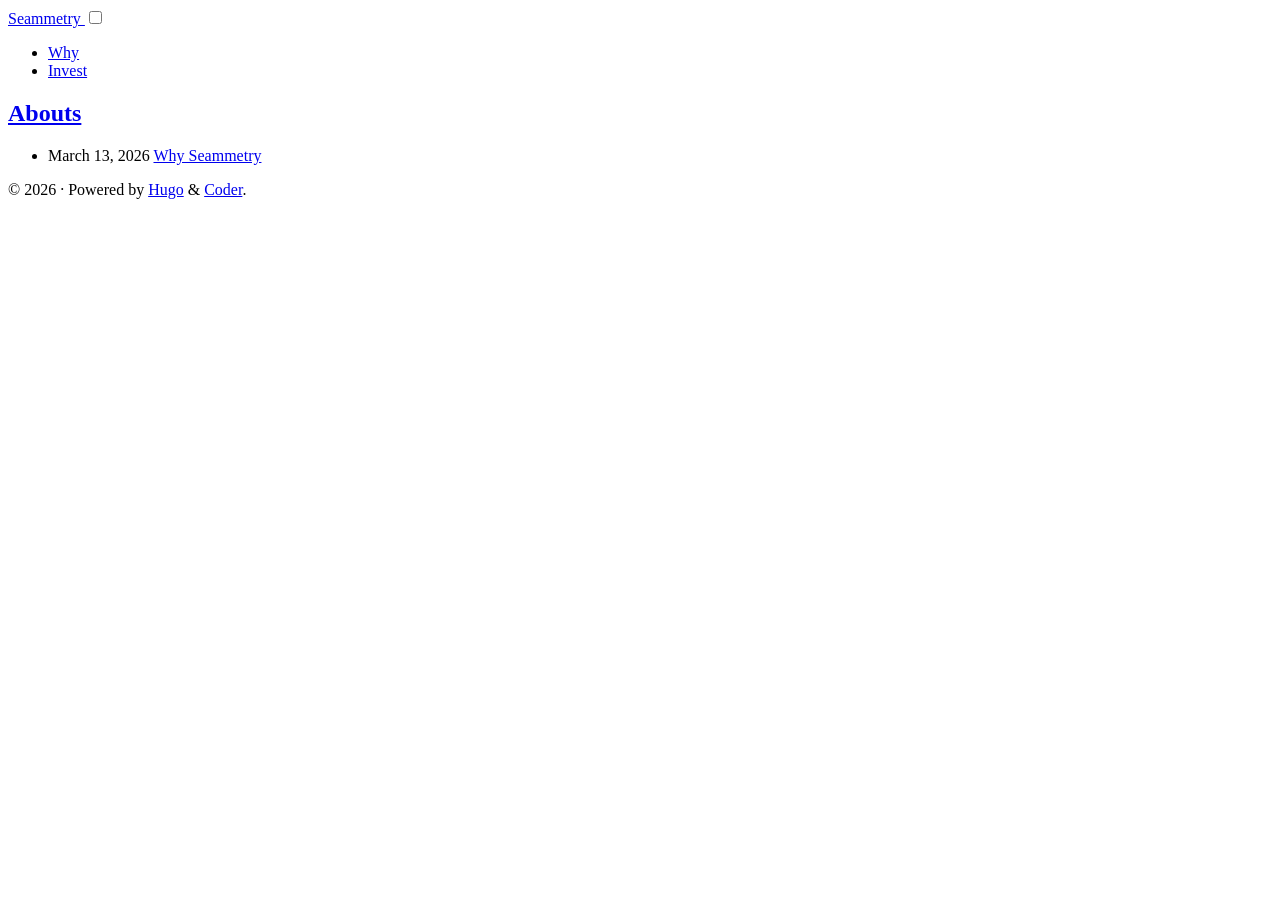
<file: about/index.html>
<!doctype html><html lang=en><head><title>Abouts · Seammetry</title><meta charset=utf-8><meta name=viewport content="width=device-width,initial-scale=1"><meta name=color-scheme content="light dark"><meta name=description content><meta name=keywords content="blog,developer,personal"><meta name=twitter:card content="summary"><meta name=twitter:title content="Abouts"><meta property="og:url" content="https://seammetry.ai/about/"><meta property="og:site_name" content="Seammetry"><meta property="og:title" content="Abouts"><meta property="og:locale" content="en"><meta property="og:type" content="website"><link rel=canonical href=https://seammetry.ai/about/><link rel=preload href=https://seammetry.ai/fonts/fa-brands-400.woff2 as=font type=font/woff2 crossorigin><link rel=preload href=https://seammetry.ai/fonts/fa-regular-400.woff2 as=font type=font/woff2 crossorigin><link rel=preload href=https://seammetry.ai/fonts/fa-solid-900.woff2 as=font type=font/woff2 crossorigin><link rel=stylesheet href=https://seammetry.ai/css/coder.min.f6b1b35a7b02521b25338f6cf58975f9980a6c12847763fe35a48307758cd1e7.css integrity="sha256-9rGzWnsCUhslM49s9Yl1+ZgKbBKEd2P+NaSDB3WM0ec=" crossorigin=anonymous media=screen><link rel=stylesheet href=https://seammetry.ai/css/custom.min.6c67708765b5176691aef7da4fc8101e6627e8151f100ffbe5121044223a8a85.css integrity="sha256-bGdwh2W1F2aRrvfaT8gQHmYn6BUfEA/75RIQRCI6ioU=" crossorigin=anonymous media=screen><link rel=icon type=image/svg+xml href=https://seammetry.ai/images/favicon.svg sizes=any><link rel=icon type=image/png href=https://seammetry.ai/img/sail_15876094.ico sizes=32x32><link rel=icon type=image/png href=https://seammetry.ai/images/favicon-16x16.png sizes=16x16><link rel=apple-touch-icon href=https://seammetry.ai/images/apple-touch-icon.png><link rel=apple-touch-icon sizes=180x180 href=https://seammetry.ai/images/apple-touch-icon.png><link rel=manifest href=https://seammetry.ai/site.webmanifest><link rel=mask-icon href=https://seammetry.ai/images/safari-pinned-tab.svg color=#5bbad5><link rel=alternate type=application/rss+xml href=https://seammetry.ai/about/index.xml title=Seammetry></head><body class="preload-transitions colorscheme-light"><div class=float-container><a id=dark-mode-toggle class=colorscheme-toggle><i class="fa-solid fa-adjust fa-fw" aria-hidden=true></i></a></div><main class=wrapper><nav class=navigation><section class=container><a class=navigation-title href=https://seammetry.ai/>Seammetry
</a><input type=checkbox id=menu-toggle>
<label class="menu-button float-right" for=menu-toggle><i class="fa-solid fa-bars fa-fw" aria-hidden=true></i></label><ul class=navigation-list><li class=navigation-item><a class=navigation-link href=https://seammetry.ai/about/>Why</a></li><li class=navigation-item><a class=navigation-link href=https://seammetry.ai/posts/>Invest</a></li></ul></section></nav><div class=content><section class="container list"><header><h1 class=title><a class=title-link href=https://seammetry.ai/about/>Abouts</a></h1></header><ul><li><span class=date>March 13, 2026</span>
<a class=title href=https://seammetry.ai/about/about/>Why Seammetry</a></li></ul></section></div><footer class=footer><section class=container>©
2026
·
Powered by <a href=https://gohugo.io/ target=_blank rel=noopener>Hugo</a> & <a href=https://github.com/luizdepra/hugo-coder/ target=_blank rel=noopener>Coder</a>.</section></footer></main><script src=https://seammetry.ai/js/coder.min.6ae284be93d2d19dad1f02b0039508d9aab3180a12a06dcc71b0b0ef7825a317.js integrity="sha256-auKEvpPS0Z2tHwKwA5UI2aqzGAoSoG3McbCw73gloxc="></script></body></html>
</file>
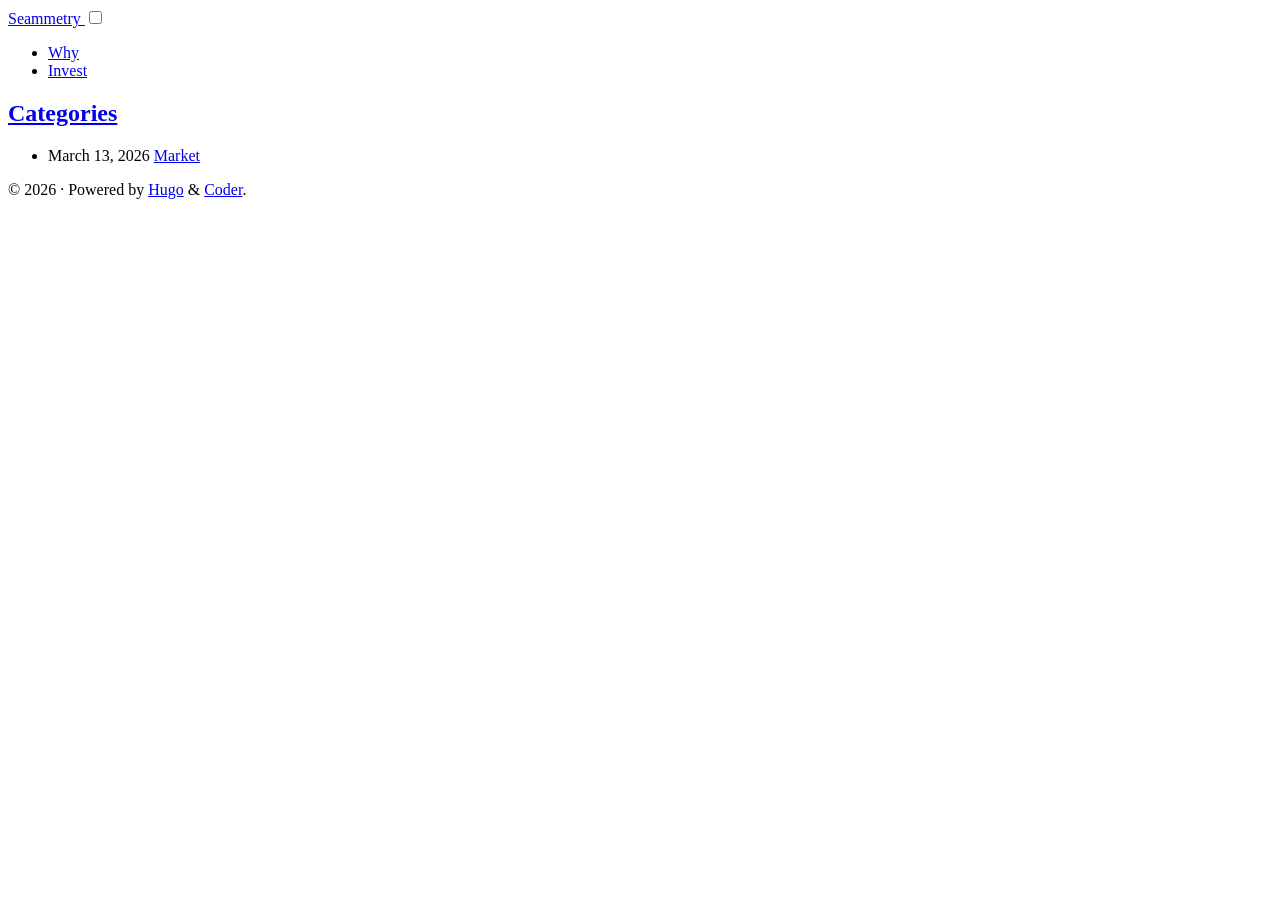
<file: categories/index.html>
<!doctype html><html lang=en><head><title>Categories · Seammetry</title><meta charset=utf-8><meta name=viewport content="width=device-width,initial-scale=1"><meta name=color-scheme content="light dark"><meta name=description content><meta name=keywords content="blog,developer,personal"><meta name=twitter:card content="summary"><meta name=twitter:title content="Categories"><meta property="og:url" content="https://seammetry.ai/categories/"><meta property="og:site_name" content="Seammetry"><meta property="og:title" content="Categories"><meta property="og:locale" content="en"><meta property="og:type" content="website"><link rel=canonical href=https://seammetry.ai/categories/><link rel=preload href=https://seammetry.ai/fonts/fa-brands-400.woff2 as=font type=font/woff2 crossorigin><link rel=preload href=https://seammetry.ai/fonts/fa-regular-400.woff2 as=font type=font/woff2 crossorigin><link rel=preload href=https://seammetry.ai/fonts/fa-solid-900.woff2 as=font type=font/woff2 crossorigin><link rel=stylesheet href=https://seammetry.ai/css/coder.min.f6b1b35a7b02521b25338f6cf58975f9980a6c12847763fe35a48307758cd1e7.css integrity="sha256-9rGzWnsCUhslM49s9Yl1+ZgKbBKEd2P+NaSDB3WM0ec=" crossorigin=anonymous media=screen><link rel=stylesheet href=https://seammetry.ai/css/custom.min.6c67708765b5176691aef7da4fc8101e6627e8151f100ffbe5121044223a8a85.css integrity="sha256-bGdwh2W1F2aRrvfaT8gQHmYn6BUfEA/75RIQRCI6ioU=" crossorigin=anonymous media=screen><link rel=icon type=image/svg+xml href=https://seammetry.ai/images/favicon.svg sizes=any><link rel=icon type=image/png href=https://seammetry.ai/img/sail_15876094.ico sizes=32x32><link rel=icon type=image/png href=https://seammetry.ai/images/favicon-16x16.png sizes=16x16><link rel=apple-touch-icon href=https://seammetry.ai/images/apple-touch-icon.png><link rel=apple-touch-icon sizes=180x180 href=https://seammetry.ai/images/apple-touch-icon.png><link rel=manifest href=https://seammetry.ai/site.webmanifest><link rel=mask-icon href=https://seammetry.ai/images/safari-pinned-tab.svg color=#5bbad5><link rel=alternate type=application/rss+xml href=https://seammetry.ai/categories/index.xml title=Seammetry></head><body class="preload-transitions colorscheme-light"><div class=float-container><a id=dark-mode-toggle class=colorscheme-toggle><i class="fa-solid fa-adjust fa-fw" aria-hidden=true></i></a></div><main class=wrapper><nav class=navigation><section class=container><a class=navigation-title href=https://seammetry.ai/>Seammetry
</a><input type=checkbox id=menu-toggle>
<label class="menu-button float-right" for=menu-toggle><i class="fa-solid fa-bars fa-fw" aria-hidden=true></i></label><ul class=navigation-list><li class=navigation-item><a class=navigation-link href=https://seammetry.ai/about/>Why</a></li><li class=navigation-item><a class=navigation-link href=https://seammetry.ai/posts/>Invest</a></li></ul></section></nav><div class=content><section class="container list"><header><h1 class=title><a class=title-link href=https://seammetry.ai/categories/>Categories</a></h1></header><ul><li><span class=date>March 13, 2026</span>
<a class=title href=https://seammetry.ai/categories/market/>Market</a></li></ul></section></div><footer class=footer><section class=container>©
2026
·
Powered by <a href=https://gohugo.io/ target=_blank rel=noopener>Hugo</a> & <a href=https://github.com/luizdepra/hugo-coder/ target=_blank rel=noopener>Coder</a>.</section></footer></main><script src=https://seammetry.ai/js/coder.min.6ae284be93d2d19dad1f02b0039508d9aab3180a12a06dcc71b0b0ef7825a317.js integrity="sha256-auKEvpPS0Z2tHwKwA5UI2aqzGAoSoG3McbCw73gloxc="></script></body></html>
</file>
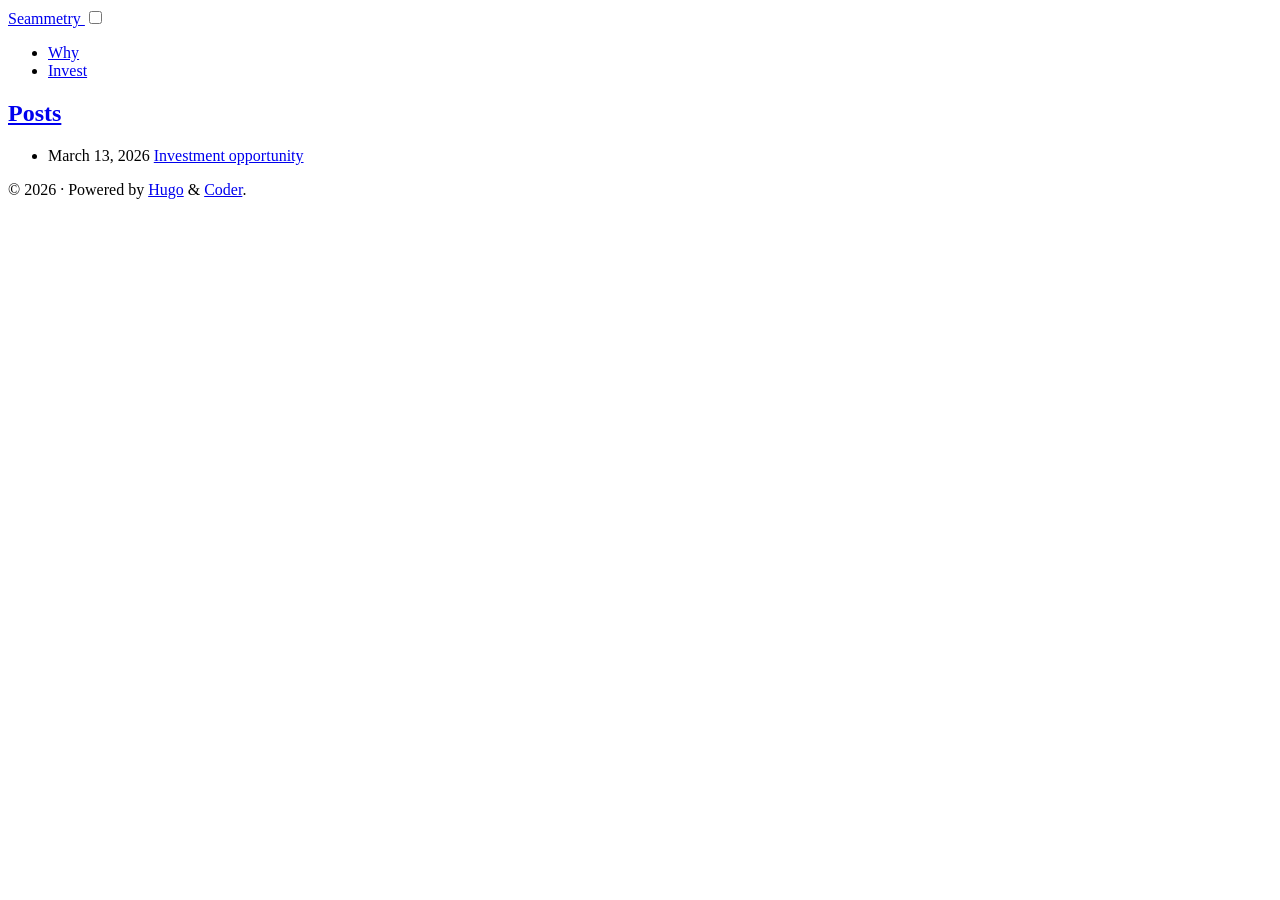
<file: posts/index.html>
<!doctype html><html lang=en><head><title>Posts · Seammetry</title><meta charset=utf-8><meta name=viewport content="width=device-width,initial-scale=1"><meta name=color-scheme content="light dark"><meta name=description content><meta name=keywords content="blog,developer,personal"><meta name=twitter:card content="summary"><meta name=twitter:title content="Posts"><meta property="og:url" content="https://seammetry.ai/posts/"><meta property="og:site_name" content="Seammetry"><meta property="og:title" content="Posts"><meta property="og:locale" content="en"><meta property="og:type" content="website"><link rel=canonical href=https://seammetry.ai/posts/><link rel=preload href=https://seammetry.ai/fonts/fa-brands-400.woff2 as=font type=font/woff2 crossorigin><link rel=preload href=https://seammetry.ai/fonts/fa-regular-400.woff2 as=font type=font/woff2 crossorigin><link rel=preload href=https://seammetry.ai/fonts/fa-solid-900.woff2 as=font type=font/woff2 crossorigin><link rel=stylesheet href=https://seammetry.ai/css/coder.min.f6b1b35a7b02521b25338f6cf58975f9980a6c12847763fe35a48307758cd1e7.css integrity="sha256-9rGzWnsCUhslM49s9Yl1+ZgKbBKEd2P+NaSDB3WM0ec=" crossorigin=anonymous media=screen><link rel=stylesheet href=https://seammetry.ai/css/custom.min.6c67708765b5176691aef7da4fc8101e6627e8151f100ffbe5121044223a8a85.css integrity="sha256-bGdwh2W1F2aRrvfaT8gQHmYn6BUfEA/75RIQRCI6ioU=" crossorigin=anonymous media=screen><link rel=icon type=image/svg+xml href=https://seammetry.ai/images/favicon.svg sizes=any><link rel=icon type=image/png href=https://seammetry.ai/img/sail_15876094.ico sizes=32x32><link rel=icon type=image/png href=https://seammetry.ai/images/favicon-16x16.png sizes=16x16><link rel=apple-touch-icon href=https://seammetry.ai/images/apple-touch-icon.png><link rel=apple-touch-icon sizes=180x180 href=https://seammetry.ai/images/apple-touch-icon.png><link rel=manifest href=https://seammetry.ai/site.webmanifest><link rel=mask-icon href=https://seammetry.ai/images/safari-pinned-tab.svg color=#5bbad5><link rel=alternate type=application/rss+xml href=https://seammetry.ai/posts/index.xml title=Seammetry></head><body class="preload-transitions colorscheme-light"><div class=float-container><a id=dark-mode-toggle class=colorscheme-toggle><i class="fa-solid fa-adjust fa-fw" aria-hidden=true></i></a></div><main class=wrapper><nav class=navigation><section class=container><a class=navigation-title href=https://seammetry.ai/>Seammetry
</a><input type=checkbox id=menu-toggle>
<label class="menu-button float-right" for=menu-toggle><i class="fa-solid fa-bars fa-fw" aria-hidden=true></i></label><ul class=navigation-list><li class=navigation-item><a class=navigation-link href=https://seammetry.ai/about/>Why</a></li><li class=navigation-item><a class=navigation-link href=https://seammetry.ai/posts/>Invest</a></li></ul></section></nav><div class=content><section class="container list"><header><h1 class=title><a class=title-link href=https://seammetry.ai/posts/>Posts</a></h1></header><ul><li><span class=date>March 13, 2026</span>
<a class=title href=https://seammetry.ai/posts/invest/>Investment opportunity</a></li></ul></section></div><footer class=footer><section class=container>©
2026
·
Powered by <a href=https://gohugo.io/ target=_blank rel=noopener>Hugo</a> & <a href=https://github.com/luizdepra/hugo-coder/ target=_blank rel=noopener>Coder</a>.</section></footer></main><script src=https://seammetry.ai/js/coder.min.6ae284be93d2d19dad1f02b0039508d9aab3180a12a06dcc71b0b0ef7825a317.js integrity="sha256-auKEvpPS0Z2tHwKwA5UI2aqzGAoSoG3McbCw73gloxc="></script></body></html>
</file>
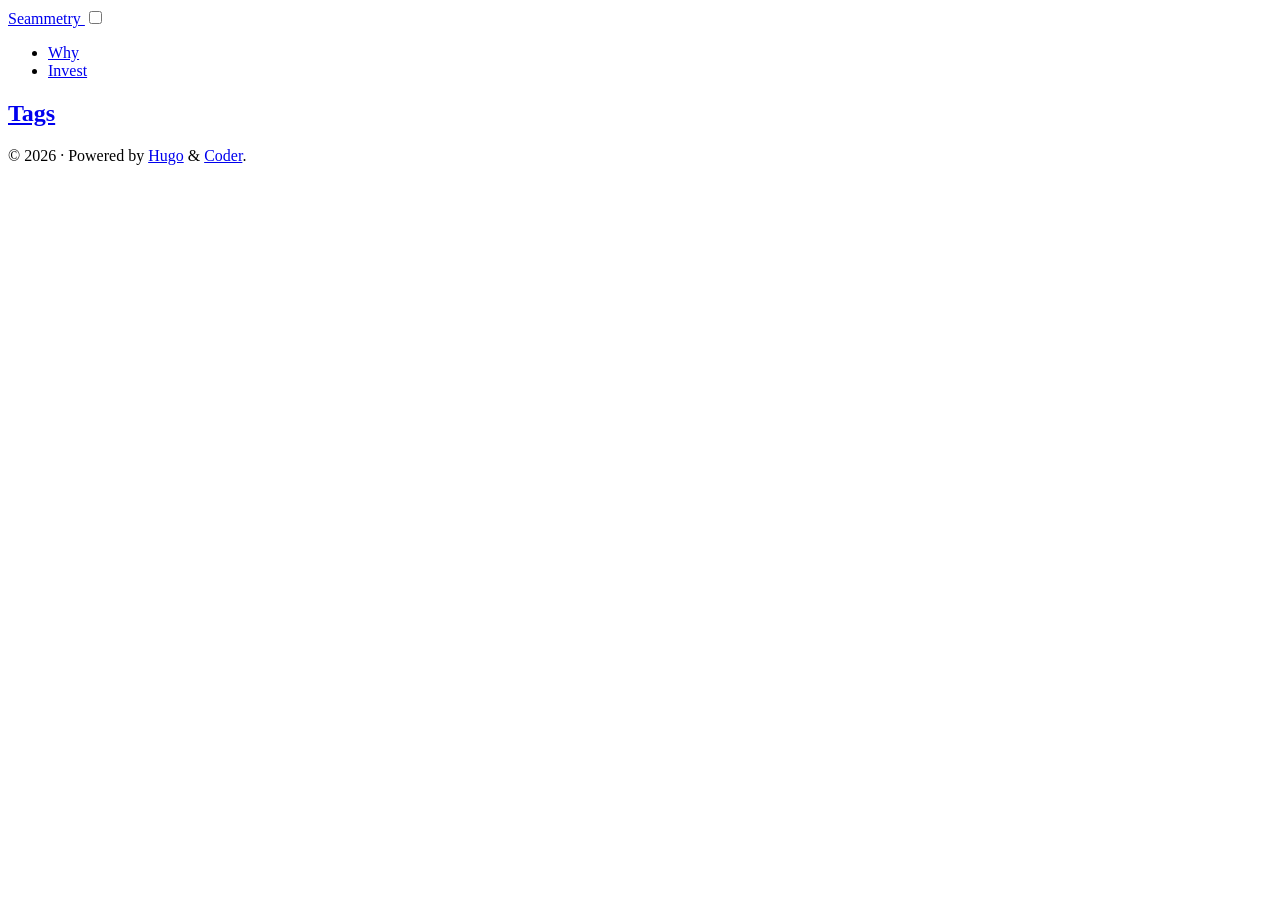
<file: tags/index.html>
<!doctype html><html lang=en><head><title>Tags · Seammetry</title><meta charset=utf-8><meta name=viewport content="width=device-width,initial-scale=1"><meta name=color-scheme content="light dark"><meta name=description content><meta name=keywords content="blog,developer,personal"><meta name=twitter:card content="summary"><meta name=twitter:title content="Tags"><meta property="og:url" content="https://seammetry.ai/tags/"><meta property="og:site_name" content="Seammetry"><meta property="og:title" content="Tags"><meta property="og:locale" content="en"><meta property="og:type" content="website"><link rel=canonical href=https://seammetry.ai/tags/><link rel=preload href=https://seammetry.ai/fonts/fa-brands-400.woff2 as=font type=font/woff2 crossorigin><link rel=preload href=https://seammetry.ai/fonts/fa-regular-400.woff2 as=font type=font/woff2 crossorigin><link rel=preload href=https://seammetry.ai/fonts/fa-solid-900.woff2 as=font type=font/woff2 crossorigin><link rel=stylesheet href=https://seammetry.ai/css/coder.min.f6b1b35a7b02521b25338f6cf58975f9980a6c12847763fe35a48307758cd1e7.css integrity="sha256-9rGzWnsCUhslM49s9Yl1+ZgKbBKEd2P+NaSDB3WM0ec=" crossorigin=anonymous media=screen><link rel=stylesheet href=https://seammetry.ai/css/custom.min.6c67708765b5176691aef7da4fc8101e6627e8151f100ffbe5121044223a8a85.css integrity="sha256-bGdwh2W1F2aRrvfaT8gQHmYn6BUfEA/75RIQRCI6ioU=" crossorigin=anonymous media=screen><link rel=icon type=image/svg+xml href=https://seammetry.ai/images/favicon.svg sizes=any><link rel=icon type=image/png href=https://seammetry.ai/img/sail_15876094.ico sizes=32x32><link rel=icon type=image/png href=https://seammetry.ai/images/favicon-16x16.png sizes=16x16><link rel=apple-touch-icon href=https://seammetry.ai/images/apple-touch-icon.png><link rel=apple-touch-icon sizes=180x180 href=https://seammetry.ai/images/apple-touch-icon.png><link rel=manifest href=https://seammetry.ai/site.webmanifest><link rel=mask-icon href=https://seammetry.ai/images/safari-pinned-tab.svg color=#5bbad5><link rel=alternate type=application/rss+xml href=https://seammetry.ai/tags/index.xml title=Seammetry></head><body class="preload-transitions colorscheme-light"><div class=float-container><a id=dark-mode-toggle class=colorscheme-toggle><i class="fa-solid fa-adjust fa-fw" aria-hidden=true></i></a></div><main class=wrapper><nav class=navigation><section class=container><a class=navigation-title href=https://seammetry.ai/>Seammetry
</a><input type=checkbox id=menu-toggle>
<label class="menu-button float-right" for=menu-toggle><i class="fa-solid fa-bars fa-fw" aria-hidden=true></i></label><ul class=navigation-list><li class=navigation-item><a class=navigation-link href=https://seammetry.ai/about/>Why</a></li><li class=navigation-item><a class=navigation-link href=https://seammetry.ai/posts/>Invest</a></li></ul></section></nav><div class=content><section class="container list"><header><h1 class=title><a class=title-link href=https://seammetry.ai/tags/>Tags</a></h1></header><ul></ul></section></div><footer class=footer><section class=container>©
2026
·
Powered by <a href=https://gohugo.io/ target=_blank rel=noopener>Hugo</a> & <a href=https://github.com/luizdepra/hugo-coder/ target=_blank rel=noopener>Coder</a>.</section></footer></main><script src=https://seammetry.ai/js/coder.min.6ae284be93d2d19dad1f02b0039508d9aab3180a12a06dcc71b0b0ef7825a317.js integrity="sha256-auKEvpPS0Z2tHwKwA5UI2aqzGAoSoG3McbCw73gloxc="></script></body></html>
</file>
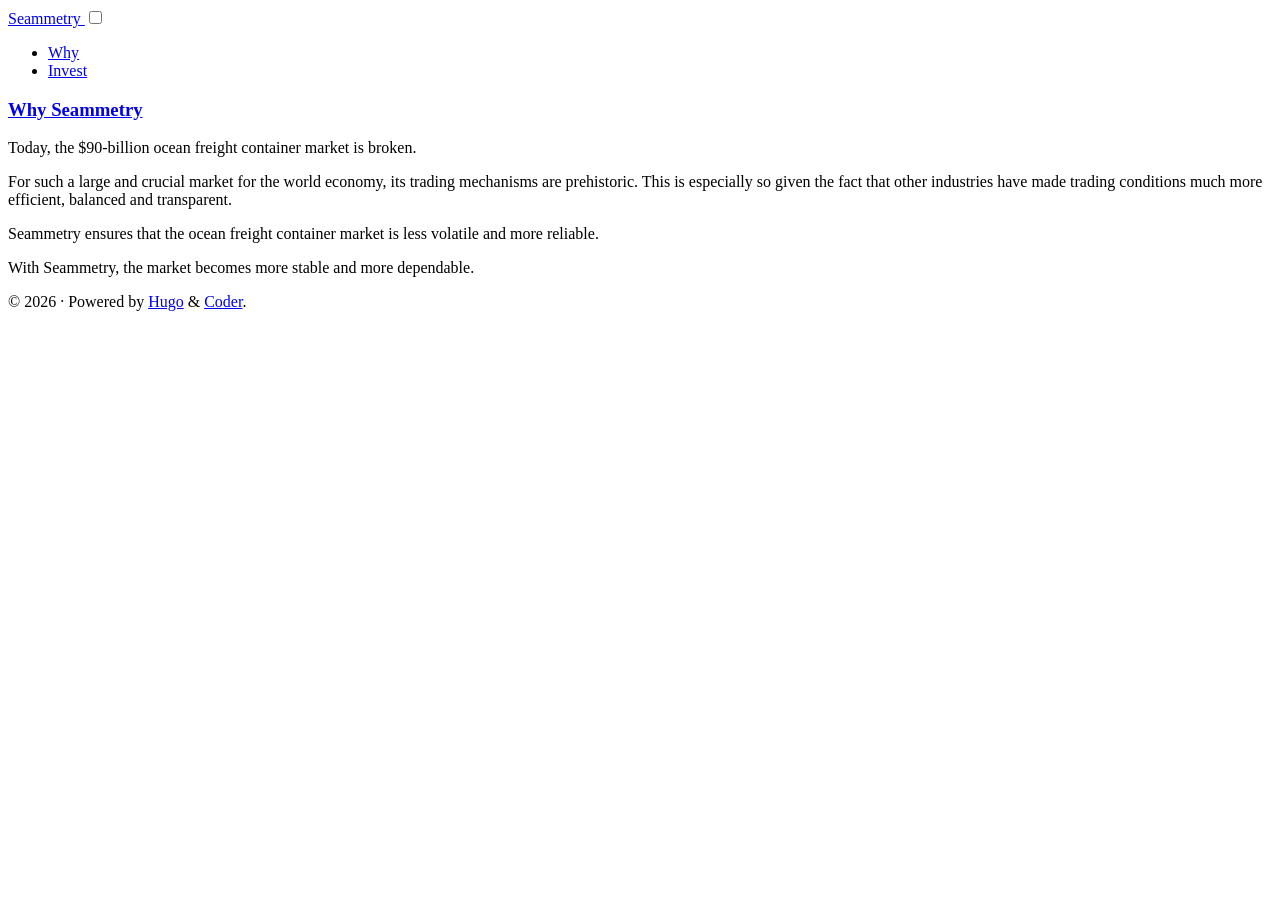
<file: about/about/index.html>
<!doctype html><html lang=en><head><title>Why Seammetry · Seammetry</title><meta charset=utf-8><meta name=viewport content="width=device-width,initial-scale=1"><meta name=color-scheme content="light dark"><meta name=description content="Today, the $90-billion ocean freight container market is broken.
For such a large and crucial market for the world economy, its trading
mechanisms are prehistoric. This is especially so given the fact that other
industries have made trading conditions much more efficient, balanced and
transparent.
Seammetry ensures that the ocean freight container market is less volatile and
more reliable.
With Seammetry, the market becomes more stable and more dependable."><meta name=keywords content="blog,developer,personal"><meta name=twitter:card content="summary"><meta name=twitter:title content="Why Seammetry"><meta name=twitter:description content="Today, the $90-billion ocean freight container market is broken.
For such a large and crucial market for the world economy, its trading mechanisms are prehistoric. This is especially so given the fact that other industries have made trading conditions much more efficient, balanced and transparent.
Seammetry ensures that the ocean freight container market is less volatile and more reliable.
With Seammetry, the market becomes more stable and more dependable."><meta property="og:url" content="https://seammetry.ai/about/about/"><meta property="og:site_name" content="Seammetry"><meta property="og:title" content="Why Seammetry"><meta property="og:description" content="Today, the $90-billion ocean freight container market is broken.
For such a large and crucial market for the world economy, its trading mechanisms are prehistoric. This is especially so given the fact that other industries have made trading conditions much more efficient, balanced and transparent.
Seammetry ensures that the ocean freight container market is less volatile and more reliable.
With Seammetry, the market becomes more stable and more dependable."><meta property="og:locale" content="en"><meta property="og:type" content="article"><meta property="article:section" content="about"><meta property="article:published_time" content="2026-03-13T10:30:00+08:00"><meta property="article:modified_time" content="2026-03-13T10:30:00+08:00"><link rel=canonical href=https://seammetry.ai/about/about/><link rel=preload href=https://seammetry.ai/fonts/fa-brands-400.woff2 as=font type=font/woff2 crossorigin><link rel=preload href=https://seammetry.ai/fonts/fa-regular-400.woff2 as=font type=font/woff2 crossorigin><link rel=preload href=https://seammetry.ai/fonts/fa-solid-900.woff2 as=font type=font/woff2 crossorigin><link rel=stylesheet href=https://seammetry.ai/css/coder.min.f6b1b35a7b02521b25338f6cf58975f9980a6c12847763fe35a48307758cd1e7.css integrity="sha256-9rGzWnsCUhslM49s9Yl1+ZgKbBKEd2P+NaSDB3WM0ec=" crossorigin=anonymous media=screen><link rel=stylesheet href=https://seammetry.ai/css/custom.min.6c67708765b5176691aef7da4fc8101e6627e8151f100ffbe5121044223a8a85.css integrity="sha256-bGdwh2W1F2aRrvfaT8gQHmYn6BUfEA/75RIQRCI6ioU=" crossorigin=anonymous media=screen><link rel=icon type=image/svg+xml href=https://seammetry.ai/images/favicon.svg sizes=any><link rel=icon type=image/png href=https://seammetry.ai/img/sail_15876094.ico sizes=32x32><link rel=icon type=image/png href=https://seammetry.ai/images/favicon-16x16.png sizes=16x16><link rel=apple-touch-icon href=https://seammetry.ai/images/apple-touch-icon.png><link rel=apple-touch-icon sizes=180x180 href=https://seammetry.ai/images/apple-touch-icon.png><link rel=manifest href=https://seammetry.ai/site.webmanifest><link rel=mask-icon href=https://seammetry.ai/images/safari-pinned-tab.svg color=#5bbad5></head><body class="preload-transitions colorscheme-light"><div class=float-container><a id=dark-mode-toggle class=colorscheme-toggle><i class="fa-solid fa-adjust fa-fw" aria-hidden=true></i></a></div><main class=wrapper><nav class=navigation><section class=container><a class=navigation-title href=https://seammetry.ai/>Seammetry
</a><input type=checkbox id=menu-toggle>
<label class="menu-button float-right" for=menu-toggle><i class="fa-solid fa-bars fa-fw" aria-hidden=true></i></label><ul class=navigation-list><li class=navigation-item><a class=navigation-link href=https://seammetry.ai/about/>Why</a></li><li class=navigation-item><a class=navigation-link href=https://seammetry.ai/posts/>Invest</a></li></ul></section></nav><div class=content><section class="container page"><article><header><h1 class=title><a class=title-link href=https://seammetry.ai/about/about/>Why Seammetry</a></h1></header><p>Today, the $90-billion ocean freight container market is broken.</p><p>For such a large and crucial market for the world economy, its trading
mechanisms are prehistoric. This is especially so given the fact that other
industries have made trading conditions much more efficient, balanced and
transparent.</p><p>Seammetry ensures that the ocean freight container market is less volatile and
more reliable.</p><p>With Seammetry, the market becomes more stable and more dependable.</p></article></section></div><footer class=footer><section class=container>©
2026
·
Powered by <a href=https://gohugo.io/ target=_blank rel=noopener>Hugo</a> & <a href=https://github.com/luizdepra/hugo-coder/ target=_blank rel=noopener>Coder</a>.</section></footer></main><script src=https://seammetry.ai/js/coder.min.6ae284be93d2d19dad1f02b0039508d9aab3180a12a06dcc71b0b0ef7825a317.js integrity="sha256-auKEvpPS0Z2tHwKwA5UI2aqzGAoSoG3McbCw73gloxc="></script></body></html>
</file>
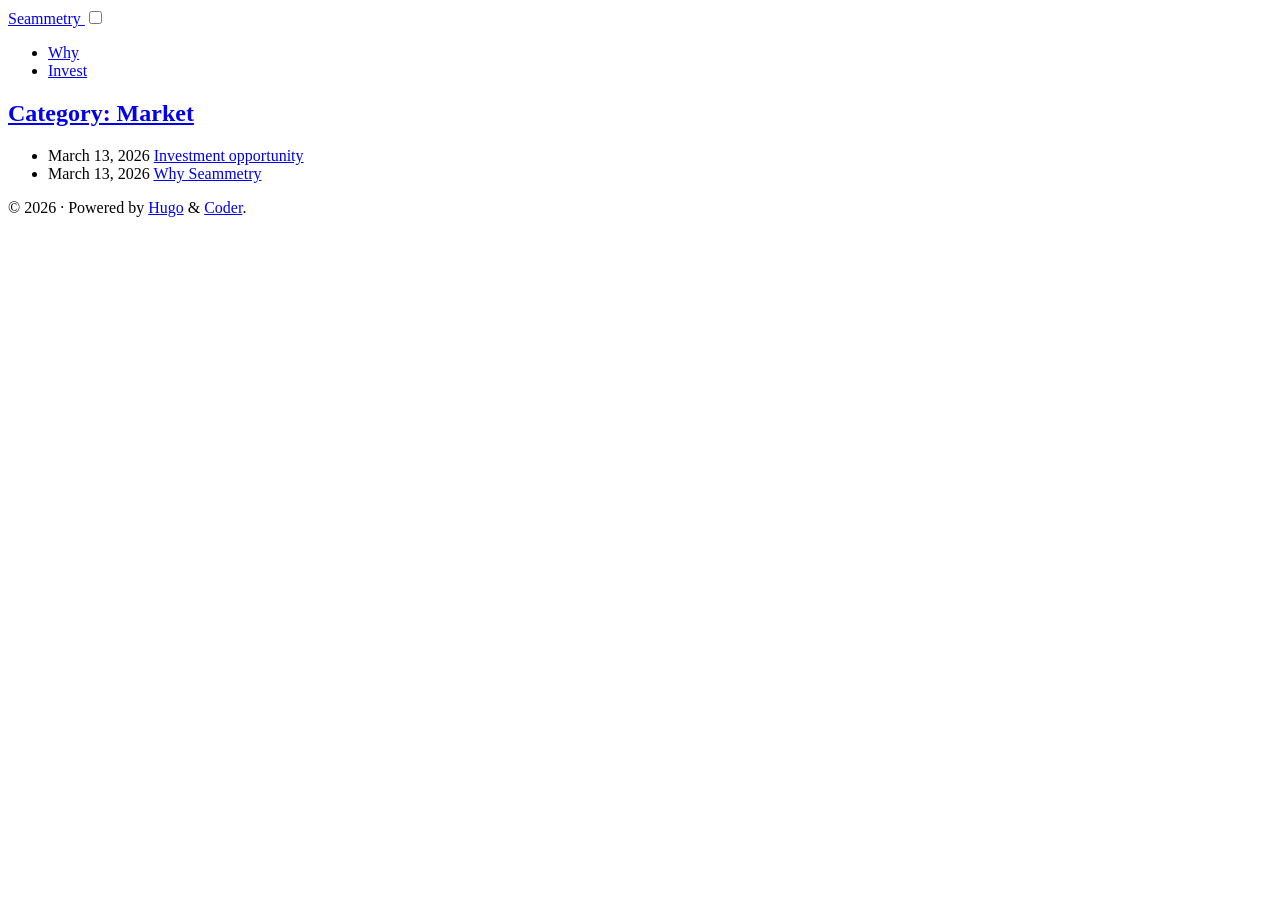
<file: categories/market/index.html>
<!doctype html><html lang=en><head><title>Category: Market · Seammetry</title><meta charset=utf-8><meta name=viewport content="width=device-width,initial-scale=1"><meta name=color-scheme content="light dark"><meta name=description content><meta name=keywords content="blog,developer,personal"><meta name=twitter:card content="summary"><meta name=twitter:title content="Market"><meta property="og:url" content="https://seammetry.ai/categories/market/"><meta property="og:site_name" content="Seammetry"><meta property="og:title" content="Market"><meta property="og:locale" content="en"><meta property="og:type" content="website"><link rel=canonical href=https://seammetry.ai/categories/market/><link rel=preload href=https://seammetry.ai/fonts/fa-brands-400.woff2 as=font type=font/woff2 crossorigin><link rel=preload href=https://seammetry.ai/fonts/fa-regular-400.woff2 as=font type=font/woff2 crossorigin><link rel=preload href=https://seammetry.ai/fonts/fa-solid-900.woff2 as=font type=font/woff2 crossorigin><link rel=stylesheet href=https://seammetry.ai/css/coder.min.f6b1b35a7b02521b25338f6cf58975f9980a6c12847763fe35a48307758cd1e7.css integrity="sha256-9rGzWnsCUhslM49s9Yl1+ZgKbBKEd2P+NaSDB3WM0ec=" crossorigin=anonymous media=screen><link rel=stylesheet href=https://seammetry.ai/css/custom.min.6c67708765b5176691aef7da4fc8101e6627e8151f100ffbe5121044223a8a85.css integrity="sha256-bGdwh2W1F2aRrvfaT8gQHmYn6BUfEA/75RIQRCI6ioU=" crossorigin=anonymous media=screen><link rel=icon type=image/svg+xml href=https://seammetry.ai/images/favicon.svg sizes=any><link rel=icon type=image/png href=https://seammetry.ai/img/sail_15876094.ico sizes=32x32><link rel=icon type=image/png href=https://seammetry.ai/images/favicon-16x16.png sizes=16x16><link rel=apple-touch-icon href=https://seammetry.ai/images/apple-touch-icon.png><link rel=apple-touch-icon sizes=180x180 href=https://seammetry.ai/images/apple-touch-icon.png><link rel=manifest href=https://seammetry.ai/site.webmanifest><link rel=mask-icon href=https://seammetry.ai/images/safari-pinned-tab.svg color=#5bbad5><link rel=alternate type=application/rss+xml href=https://seammetry.ai/categories/market/index.xml title=Seammetry></head><body class="preload-transitions colorscheme-light"><div class=float-container><a id=dark-mode-toggle class=colorscheme-toggle><i class="fa-solid fa-adjust fa-fw" aria-hidden=true></i></a></div><main class=wrapper><nav class=navigation><section class=container><a class=navigation-title href=https://seammetry.ai/>Seammetry
</a><input type=checkbox id=menu-toggle>
<label class="menu-button float-right" for=menu-toggle><i class="fa-solid fa-bars fa-fw" aria-hidden=true></i></label><ul class=navigation-list><li class=navigation-item><a class=navigation-link href=https://seammetry.ai/about/>Why</a></li><li class=navigation-item><a class=navigation-link href=https://seammetry.ai/posts/>Invest</a></li></ul></section></nav><div class=content><section class="container list"><header><h1 class=title><a class=title-link href=https://seammetry.ai/categories/market/>Category: Market</a></h1></header><ul><li><span class=date>March 13, 2026</span>
<a class=title href=https://seammetry.ai/posts/invest/>Investment opportunity</a></li><li><span class=date>March 13, 2026</span>
<a class=title href=https://seammetry.ai/about/about/>Why Seammetry</a></li></ul></section></div><footer class=footer><section class=container>©
2026
·
Powered by <a href=https://gohugo.io/ target=_blank rel=noopener>Hugo</a> & <a href=https://github.com/luizdepra/hugo-coder/ target=_blank rel=noopener>Coder</a>.</section></footer></main><script src=https://seammetry.ai/js/coder.min.6ae284be93d2d19dad1f02b0039508d9aab3180a12a06dcc71b0b0ef7825a317.js integrity="sha256-auKEvpPS0Z2tHwKwA5UI2aqzGAoSoG3McbCw73gloxc="></script></body></html>
</file>
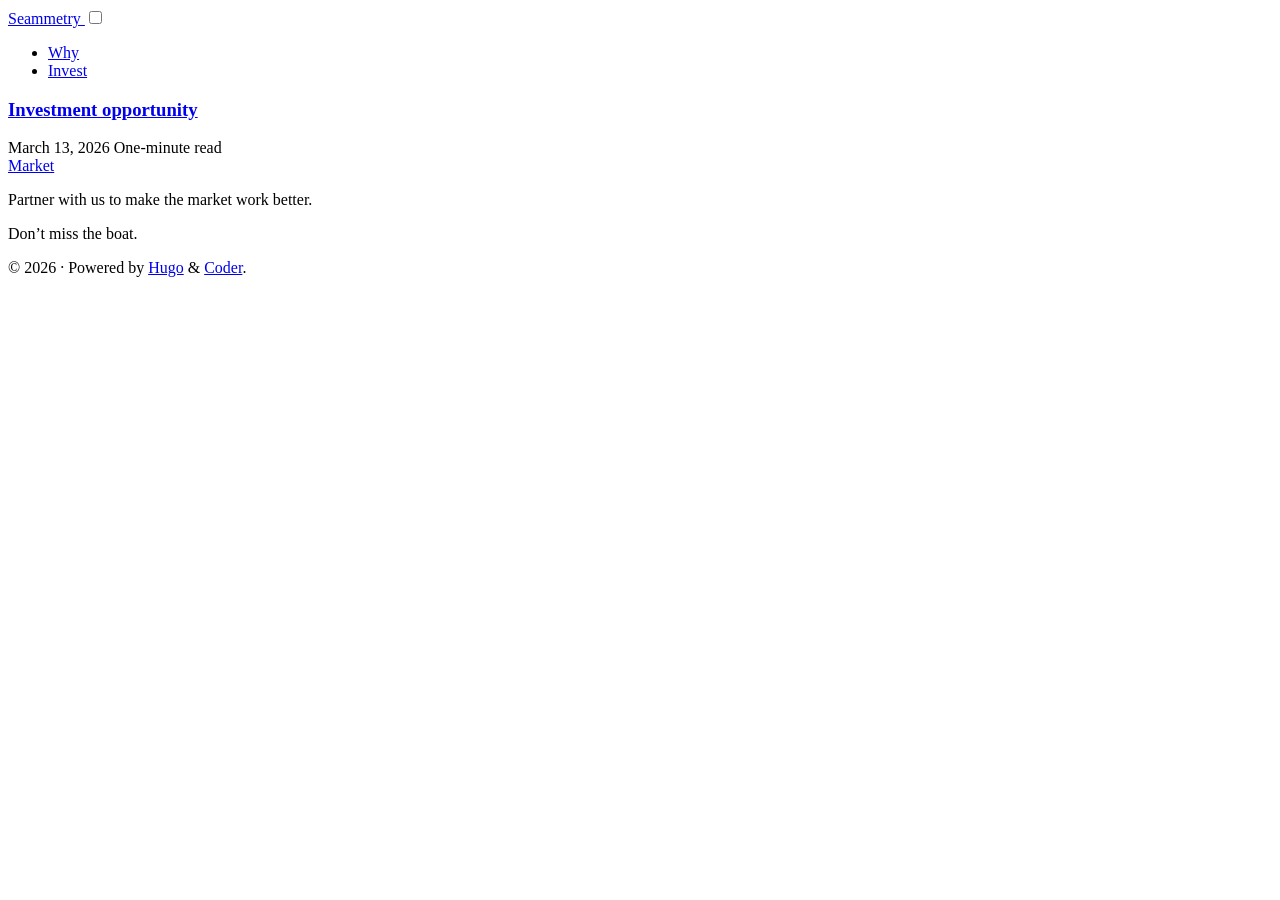
<file: posts/invest/index.html>
<!doctype html><html lang=en><head><title>Investment opportunity · Seammetry</title><meta charset=utf-8><meta name=viewport content="width=device-width,initial-scale=1"><meta name=color-scheme content="light dark"><meta name=description content="Partner with us to make the market work better.
Don&rsquo;t miss the boat."><meta name=keywords content="blog,developer,personal"><meta name=twitter:card content="summary"><meta name=twitter:title content="Investment opportunity"><meta name=twitter:description content="Partner with us to make the market work better.
Don’t miss the boat."><meta property="og:url" content="https://seammetry.ai/posts/invest/"><meta property="og:site_name" content="Seammetry"><meta property="og:title" content="Investment opportunity"><meta property="og:description" content="Partner with us to make the market work better.
Don’t miss the boat."><meta property="og:locale" content="en"><meta property="og:type" content="article"><meta property="article:section" content="posts"><meta property="article:published_time" content="2026-03-13T10:30:00+08:00"><meta property="article:modified_time" content="2026-03-13T10:30:00+08:00"><link rel=canonical href=https://seammetry.ai/posts/invest/><link rel=preload href=https://seammetry.ai/fonts/fa-brands-400.woff2 as=font type=font/woff2 crossorigin><link rel=preload href=https://seammetry.ai/fonts/fa-regular-400.woff2 as=font type=font/woff2 crossorigin><link rel=preload href=https://seammetry.ai/fonts/fa-solid-900.woff2 as=font type=font/woff2 crossorigin><link rel=stylesheet href=https://seammetry.ai/css/coder.min.f6b1b35a7b02521b25338f6cf58975f9980a6c12847763fe35a48307758cd1e7.css integrity="sha256-9rGzWnsCUhslM49s9Yl1+ZgKbBKEd2P+NaSDB3WM0ec=" crossorigin=anonymous media=screen><link rel=stylesheet href=https://seammetry.ai/css/custom.min.6c67708765b5176691aef7da4fc8101e6627e8151f100ffbe5121044223a8a85.css integrity="sha256-bGdwh2W1F2aRrvfaT8gQHmYn6BUfEA/75RIQRCI6ioU=" crossorigin=anonymous media=screen><link rel=icon type=image/svg+xml href=https://seammetry.ai/images/favicon.svg sizes=any><link rel=icon type=image/png href=https://seammetry.ai/img/sail_15876094.ico sizes=32x32><link rel=icon type=image/png href=https://seammetry.ai/images/favicon-16x16.png sizes=16x16><link rel=apple-touch-icon href=https://seammetry.ai/images/apple-touch-icon.png><link rel=apple-touch-icon sizes=180x180 href=https://seammetry.ai/images/apple-touch-icon.png><link rel=manifest href=https://seammetry.ai/site.webmanifest><link rel=mask-icon href=https://seammetry.ai/images/safari-pinned-tab.svg color=#5bbad5></head><body class="preload-transitions colorscheme-light"><div class=float-container><a id=dark-mode-toggle class=colorscheme-toggle><i class="fa-solid fa-adjust fa-fw" aria-hidden=true></i></a></div><main class=wrapper><nav class=navigation><section class=container><a class=navigation-title href=https://seammetry.ai/>Seammetry
</a><input type=checkbox id=menu-toggle>
<label class="menu-button float-right" for=menu-toggle><i class="fa-solid fa-bars fa-fw" aria-hidden=true></i></label><ul class=navigation-list><li class=navigation-item><a class=navigation-link href=https://seammetry.ai/about/>Why</a></li><li class=navigation-item><a class=navigation-link href=https://seammetry.ai/posts/>Invest</a></li></ul></section></nav><div class=content><section class="container post"><article><header><div class=post-title><h1 class=title><a class=title-link href=https://seammetry.ai/posts/invest/>Investment opportunity</a></h1></div><div class=post-meta><div class=date><span class=posted-on><i class="fa-solid fa-calendar" aria-hidden=true></i>
<time datetime=2026-03-13T10:30:00+08:00>March 13, 2026
</time></span><span class=reading-time><i class="fa-solid fa-clock" aria-hidden=true></i>
One-minute read</span></div><div class=categories><i class="fa-solid fa-folder" aria-hidden=true></i>
<a href=https://seammetry.ai/categories/market/>Market</a></div></div></header><div class=post-content><p>Partner with us to make the market work better.</p><p>Don&rsquo;t miss the boat.</p></div><footer></footer></article></section></div><footer class=footer><section class=container>©
2026
·
Powered by <a href=https://gohugo.io/ target=_blank rel=noopener>Hugo</a> & <a href=https://github.com/luizdepra/hugo-coder/ target=_blank rel=noopener>Coder</a>.</section></footer></main><script src=https://seammetry.ai/js/coder.min.6ae284be93d2d19dad1f02b0039508d9aab3180a12a06dcc71b0b0ef7825a317.js integrity="sha256-auKEvpPS0Z2tHwKwA5UI2aqzGAoSoG3McbCw73gloxc="></script></body></html>
</file>
